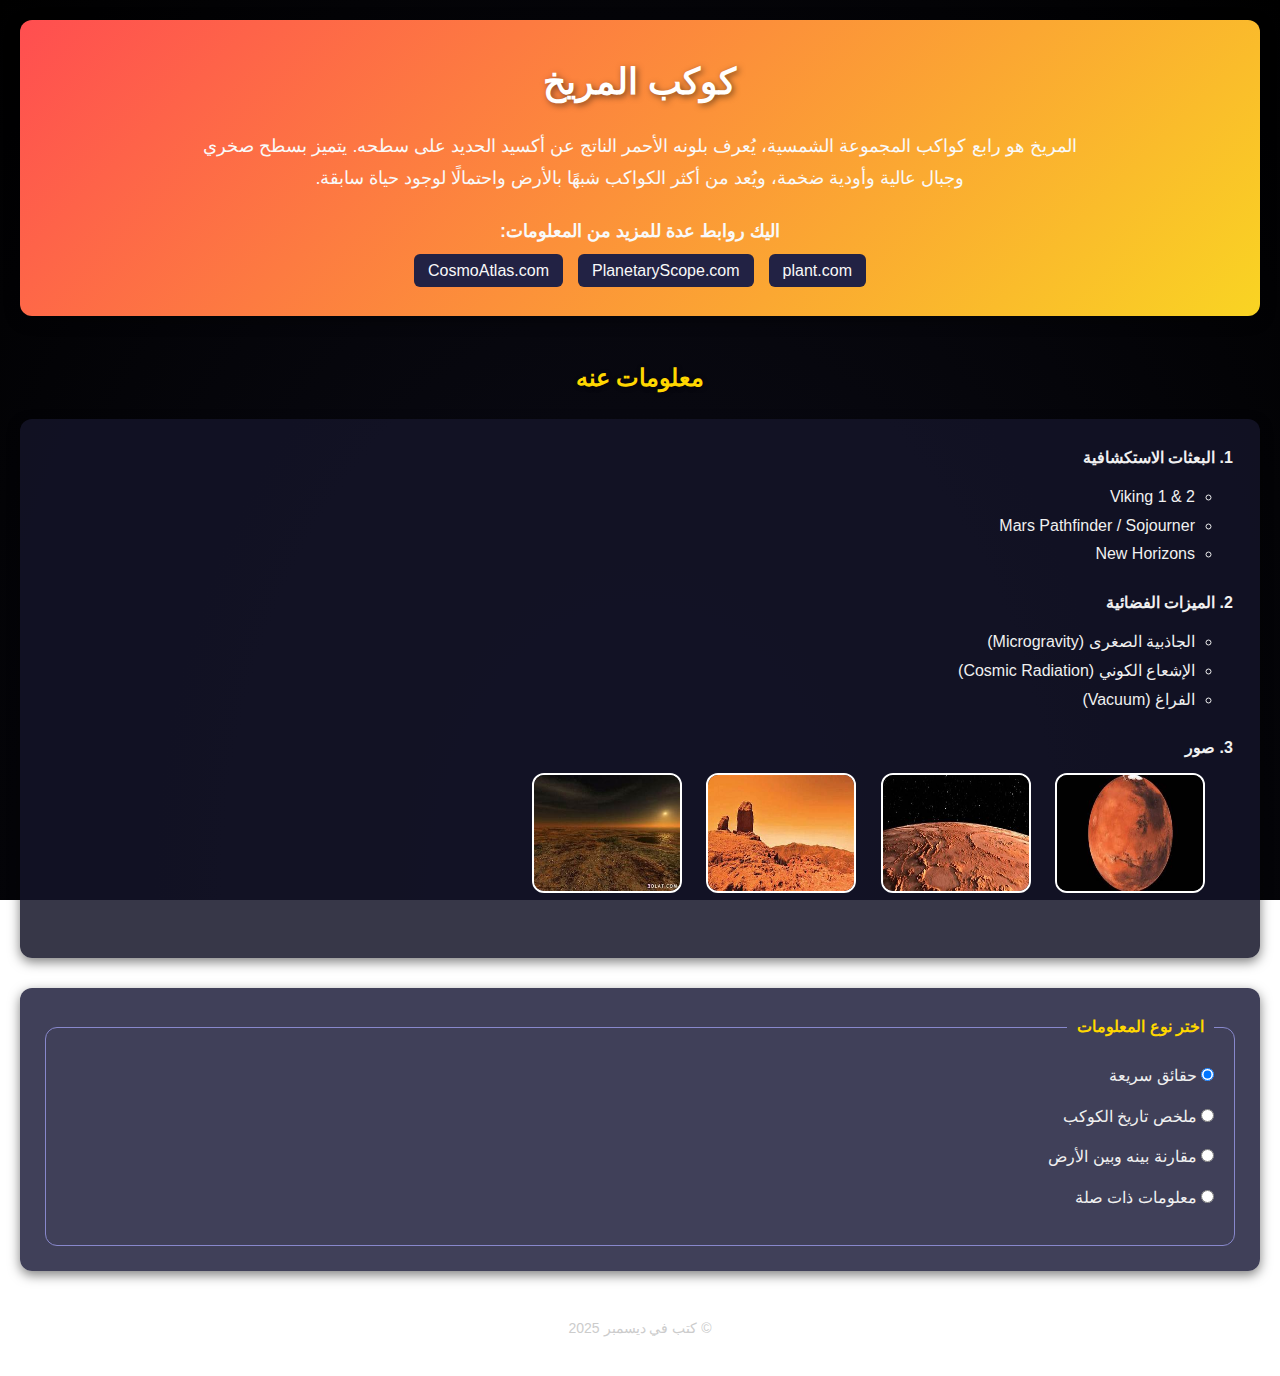
<file: index.html>
<!DOCTYPE html>
<html lang="ar">
<head>
    <meta charset="UTF-8">
    <meta name="viewport" content="width=device-width, initial-scale=1.0">
    <title>كوكب المريخ</title>
    <link rel="stylesheet" href="style.css">
</head>

<body>
    <header>
        <h1>كوكب المريخ</h1>
        <p>المريخ هو رابع كواكب المجموعة الشمسية، يُعرف بلونه الأحمر الناتج عن أكسيد الحديد على سطحه.
           يتميز بسطح صخري وجبال عالية وأودية ضخمة، ويُعد من أكثر الكواكب شبهًا بالأرض واحتمالًا لوجود حياة سابقة.
        </p>

        <nav>
            <p>اليك روابط عدة للمزيد من المعلومات:</p>
            <ul>
                <li><a href="https://ma3lomateworld.com/%D9%83%D9%88%D9%83%D8%A8-%D8%A7%D9%84%D9%85%D8%B1%D9%8A%D8%AE-%D9%85%D8%B9%D9%84%D9%88%D9%85%D8%A7%D8%AA-%D8%B4%D8%A7%D9%85%D9%84%D8%A9-%D8%B9%D9%86-%D9%87%D8%B0%D8%A7-%D8%A7%D9%84%D9%83%D9%88%D9%83/"> plant.com</a></li>
                <li><a href="https://aldira.net/?p=1662">PlanetaryScope.com</a></li>
                <li><a href="https://thecosmicatlas">CosmoAtlas.com</a></li>
            </ul>
        </nav>
    </header>

    <h2>معلومات عنه</h2>
    <section>
        <ol>
            <li>
                البعثات الاستكشافية
                <ul>
                    <li>Viking 1 & 2</li>
                    <li>Mars Pathfinder / Sojourner</li>
                    <li>New Horizons</li>
                </ul>
            </li>

            <li>
                الميزات الفضائية
                <ul>
                    <li>الجاذبية الصغرى (Microgravity)</li>
                    <li>الإشعاع الكوني (Cosmic Radiation)</li>
                    <li>الفراغ (Vacuum)</li>
                </ul>
            </li>

            <li>
                صور
                <div>
                    <img src="a.jfif" width="150" height="120">
                    <img src="aa.jfif" width="150" height="120">
                    <img src="aaa.jfif" width="150" height="120">
                    <img src="aaaa.jfif" width="150" height="120">
                </div>
            </li>
        </ol>
    </section>

    <aside>
        <form>
            <fieldset>
                <legend>اختر نوع المعلومات</legend>
                <div>
                    <input type="radio" id="a" name="s" checked>
                    <label for="a">حقائق سريعة</label>
                </div>
                <div>
                    <input type="radio" id="b" name="s">
                    <label for="b">ملخص تاريخ الكوكب</label>
                </div>
                <div>
                    <input type="radio" id="c" name="s">
                    <label for="c">مقارنة بينه وبين الأرض</label>
                </div>
                <div>
                    <input type="radio" id="d" name="s">
                    <label for="d">معلومات ذات صلة</label>
                </div>
            </fieldset>
        </form>
    </aside>

    <footer>
        <p>&copy; كتب في ديسمبر 2025</p>
    </footer>
</body>
</html>
</file>
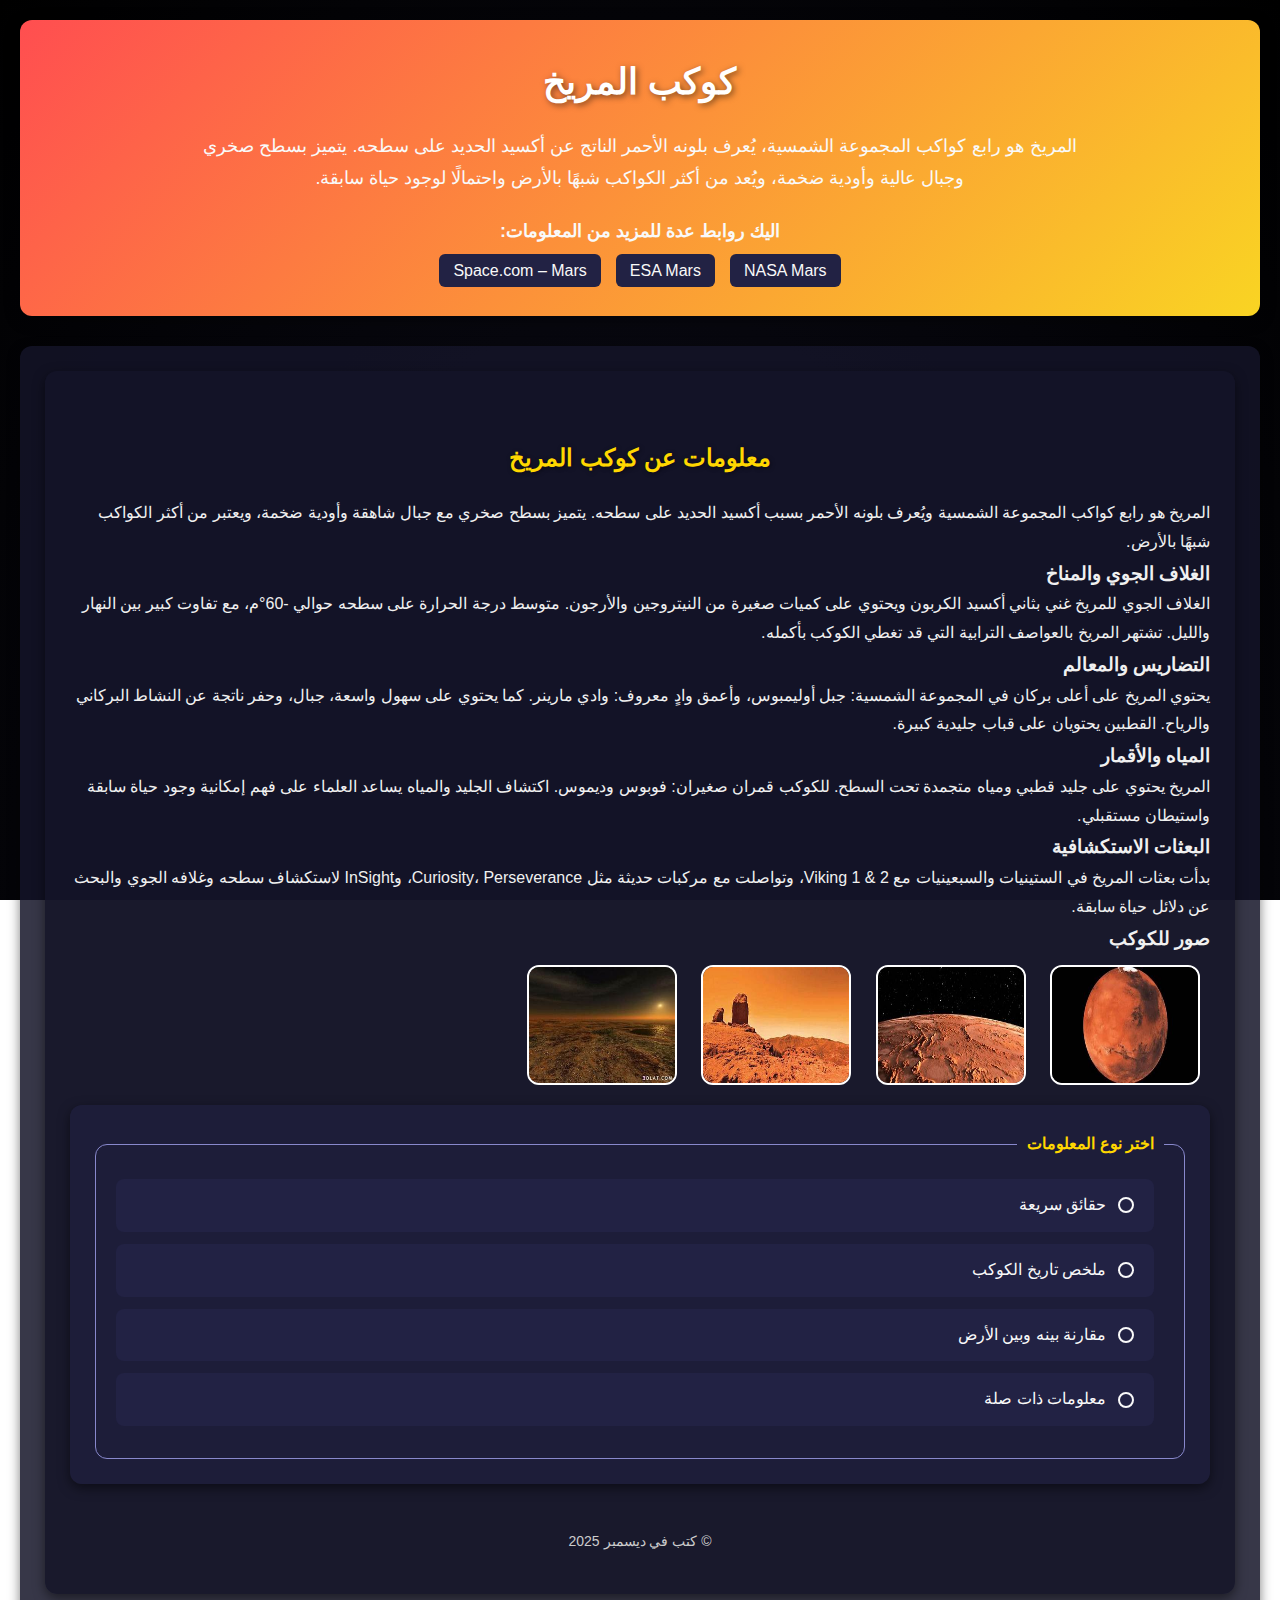
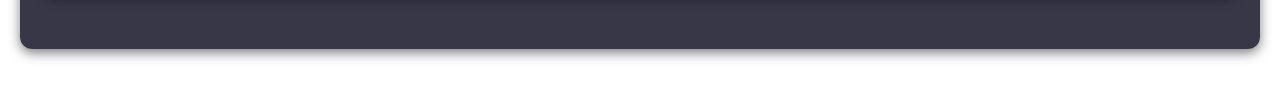
<file: form_one-1.html>
<!DOCTYPE html>
<html lang="ar">

<head>
    <meta charset="UTF-8">
    <meta name="viewport" content="width=device-width, initial-scale=1.0">
    <title>كوكب المريخ</title>
    <link rel="stylesheet" href="style.css">
</head>

<body>
    <header>
        <div class="A">
            <h1>كوكب المريخ</h1>
        </div>
        <div class="a">
            <p>
                المريخ هو رابع كواكب المجموعة الشمسية، يُعرف بلونه الأحمر الناتج عن أكسيد الحديد على سطحه.
                يتميز بسطح صخري وجبال عالية وأودية ضخمة، ويُعد من أكثر الكواكب شبهًا بالأرض واحتمالًا لوجود حياة سابقة.
            </p>

            <nav>
    <p>اليك روابط عدة للمزيد من المعلومات:</p>
    <ul>
        <li><a href="https://mars.nasa.gov" target="_blank">NASA Mars</a></li>
        <li><a href="https://www.esa.int/Science_Exploration/Space_Science/Mars_Exploration" target="_blank">ESA Mars</a></li>
        <li><a href="https://www.space.com/topics/mars" target="_blank">Space.com – Mars</a></li>
    </ul>
</nav>

        </div>
    </header>

    <div class="b"></div>
   
    <section>

<section>
    <h2>معلومات عن كوكب المريخ</h2>
    <p>
        المريخ هو رابع كواكب المجموعة الشمسية ويُعرف بلونه الأحمر بسبب أكسيد الحديد على سطحه. 
        يتميز بسطح صخري مع جبال شاهقة وأودية ضخمة، ويعتبر من أكثر الكواكب شبهًا بالأرض.
    </p>

    <h3>الغلاف الجوي والمناخ</h3>
    <p>
        الغلاف الجوي للمريخ غني بثاني أكسيد الكربون ويحتوي على كميات صغيرة من النيتروجين والأرجون. 
        متوسط درجة الحرارة على سطحه حوالي -60°م، مع تفاوت كبير بين النهار والليل. 
        تشتهر المريخ بالعواصف الترابية التي قد تغطي الكوكب بأكمله.
    </p>

    <h3>التضاريس والمعالم</h3>
    <p>
        يحتوي المريخ على أعلى بركان في المجموعة الشمسية: جبل أوليمبوس، وأعمق وادٍ معروف: وادي مارينر. 
        كما يحتوي على سهول واسعة، جبال، وحفر ناتجة عن النشاط البركاني والرياح. 
        القطبين يحتويان على قباب جليدية كبيرة.
    </p>

    <h3>المياه والأقمار</h3>
    <p>
        المريخ يحتوي على جليد قطبي ومياه متجمدة تحت السطح. 
        للكوكب قمران صغيران: فوبوس وديموس. 
        اكتشاف الجليد والمياه يساعد العلماء على فهم إمكانية وجود حياة سابقة واستيطان مستقبلي.
    </p>

    <h3>البعثات الاستكشافية</h3>
    <p>
        بدأت بعثات المريخ في الستينيات والسبعينيات مع Viking 1 & 2، وتواصلت مع مركبات حديثة مثل 
        Curiosity، Perseverance، وInSight لاستكشاف سطحه وغلافه الجوي والبحث عن دلائل حياة سابقة.
    </p>

    <h3>صور للكوكب</h3>
    <div>
        <img src="a.jfif" width="150" height="120">
        <img src="aa.jfif" width="150" height="120">
        <img src="aaa.jfif" width="150" height="120">
        <img src="aaaa.jfif" width="150" height="120">
    </div>


    <div class="c"></div>
    <aside>
        <fieldset>
            <legend>اختر نوع المعلومات</legend>
            <a class="option" href="tw2o.html"><span class="circle"></span>حقائق سريعة</a>
            <a class="option" href="tre.html"><span class="circle"></span>ملخص تاريخ الكوكب</a>
            <a class="option" href="ooo.html"><span class="circle"></span>مقارنة بينه وبين الأرض</a>
            <a class="option" href="four.html"><span class="circle"></span>معلومات ذات صلة</a>
        </fieldset>
    </aside>

    <footer>
        <p>&copy; كتب في ديسمبر 2025</p>
    </footer>
</body>

</html>
</file>
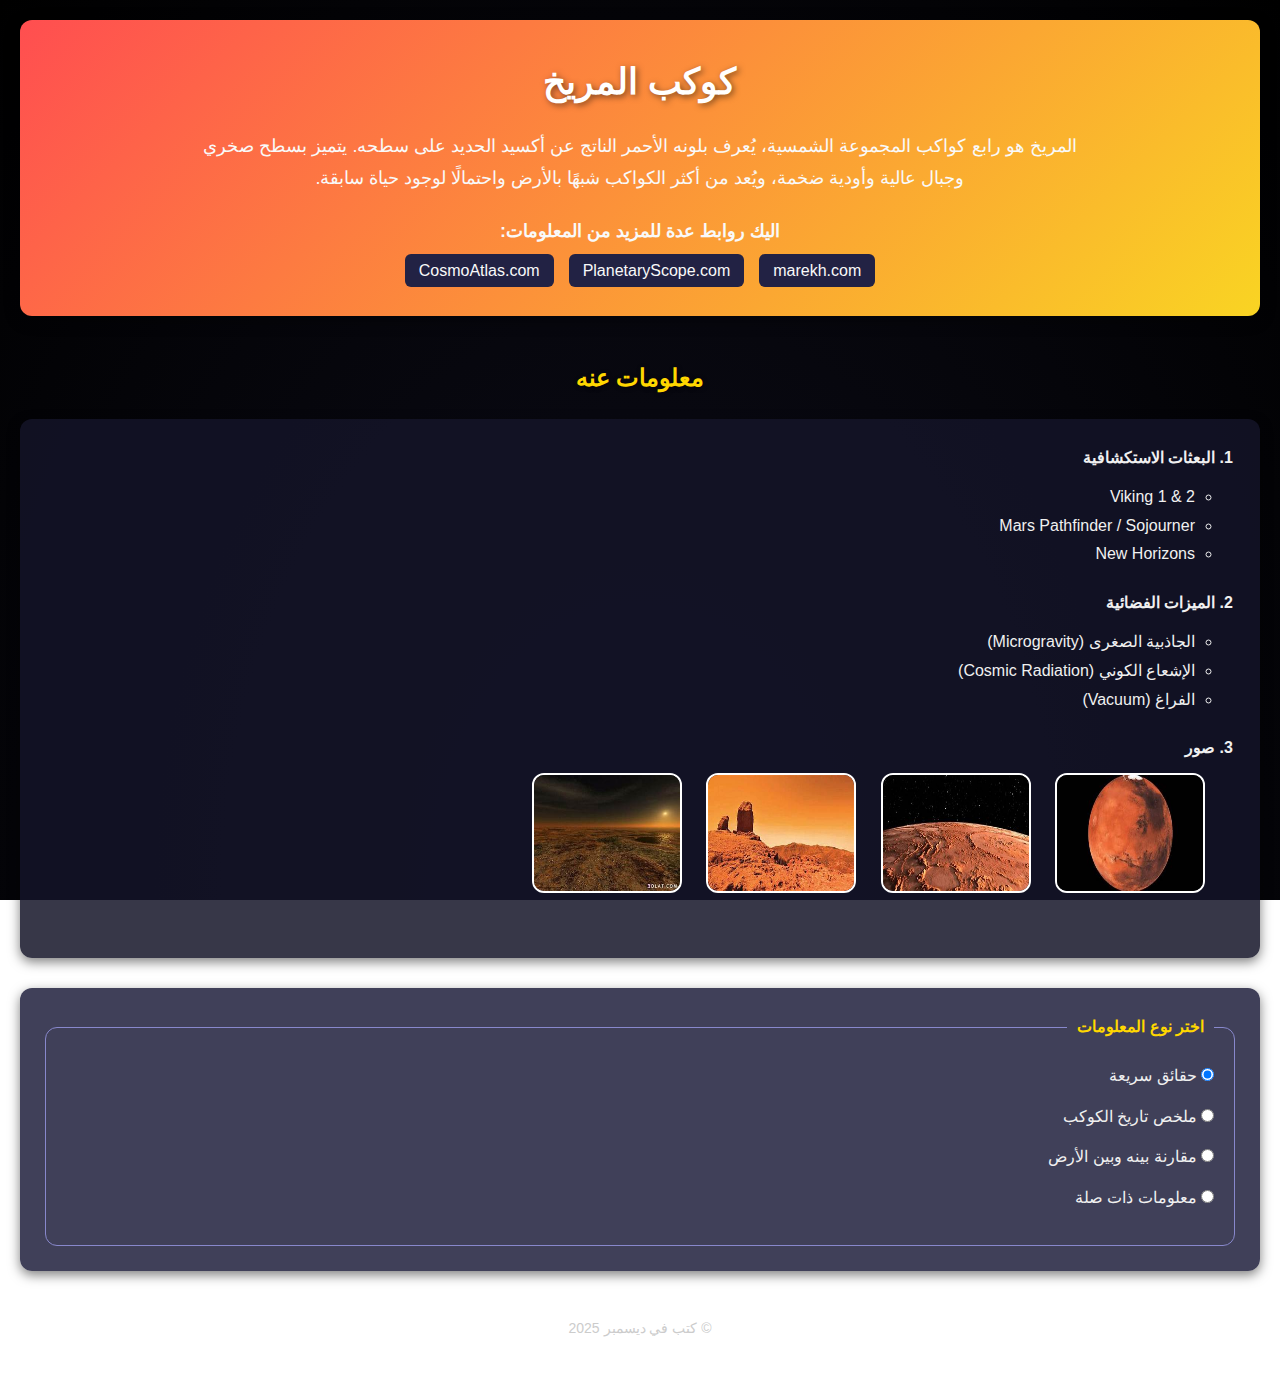
<file: form_one.html>
<!DOCTYPE html>
<html lang="ar">
<head>
    <meta charset="UTF-8">
    <meta name="viewport" content="width=device-width, initial-scale=1.0">
    <title>كوكب المريخ</title>
    <link rel="stylesheet" href="style.css">
</head>

<body>
    <header>
        <h1>كوكب المريخ</h1>
        <p>المريخ هو رابع كواكب المجموعة الشمسية، يُعرف بلونه الأحمر الناتج عن أكسيد الحديد على سطحه.
           يتميز بسطح صخري وجبال عالية وأودية ضخمة، ويُعد من أكثر الكواكب شبهًا بالأرض واحتمالًا لوجود حياة سابقة.
        </p>

        <nav>
            <p>اليك روابط عدة للمزيد من المعلومات:</p>
            <ul>
                <li><a href="#p">marekh.com</a></li>
                <li><a href="#p">PlanetaryScope.com</a></li>
                <li><a href="#p">CosmoAtlas.com</a></li>
            </ul>
        </nav>
    </header>

    <h2>معلومات عنه</h2>
    <section>
        <ol>
            <li>
                البعثات الاستكشافية
                <ul>
                    <li>Viking 1 & 2</li>
                    <li>Mars Pathfinder / Sojourner</li>
                    <li>New Horizons</li>
                </ul>
            </li>

            <li>
                الميزات الفضائية
                <ul>
                    <li>الجاذبية الصغرى (Microgravity)</li>
                    <li>الإشعاع الكوني (Cosmic Radiation)</li>
                    <li>الفراغ (Vacuum)</li>
                </ul>
            </li>

            <li>
                صور
                <div>
                    <img src="a.jfif" width="150" height="120">
                    <img src="aa.jfif" width="150" height="120">
                    <img src="aaa.jfif" width="150" height="120">
                    <img src="aaaa.jfif" width="150" height="120">
                </div>
            </li>
        </ol>
    </section>

    <aside>
        <form>
            <fieldset>
                <legend>اختر نوع المعلومات</legend>
                <div>
                    <input type="radio" id="a" name="s" checked>
                    <label for="a">حقائق سريعة</label>
                </div>
                <div>
                    <input type="radio" id="b" name="s">
                    <label for="b">ملخص تاريخ الكوكب</label>
                </div>
                <div>
                    <input type="radio" id="c" name="s">
                    <label for="c">مقارنة بينه وبين الأرض</label>
                </div>
                <div>
                    <input type="radio" id="d" name="s">
                    <label for="d">معلومات ذات صلة</label>
                </div>
            </fieldset>
        </form>
    </aside>

    <footer>
        <p>&copy; كتب في ديسمبر 2025</p>
    </footer>
</body>
</html>
</file>
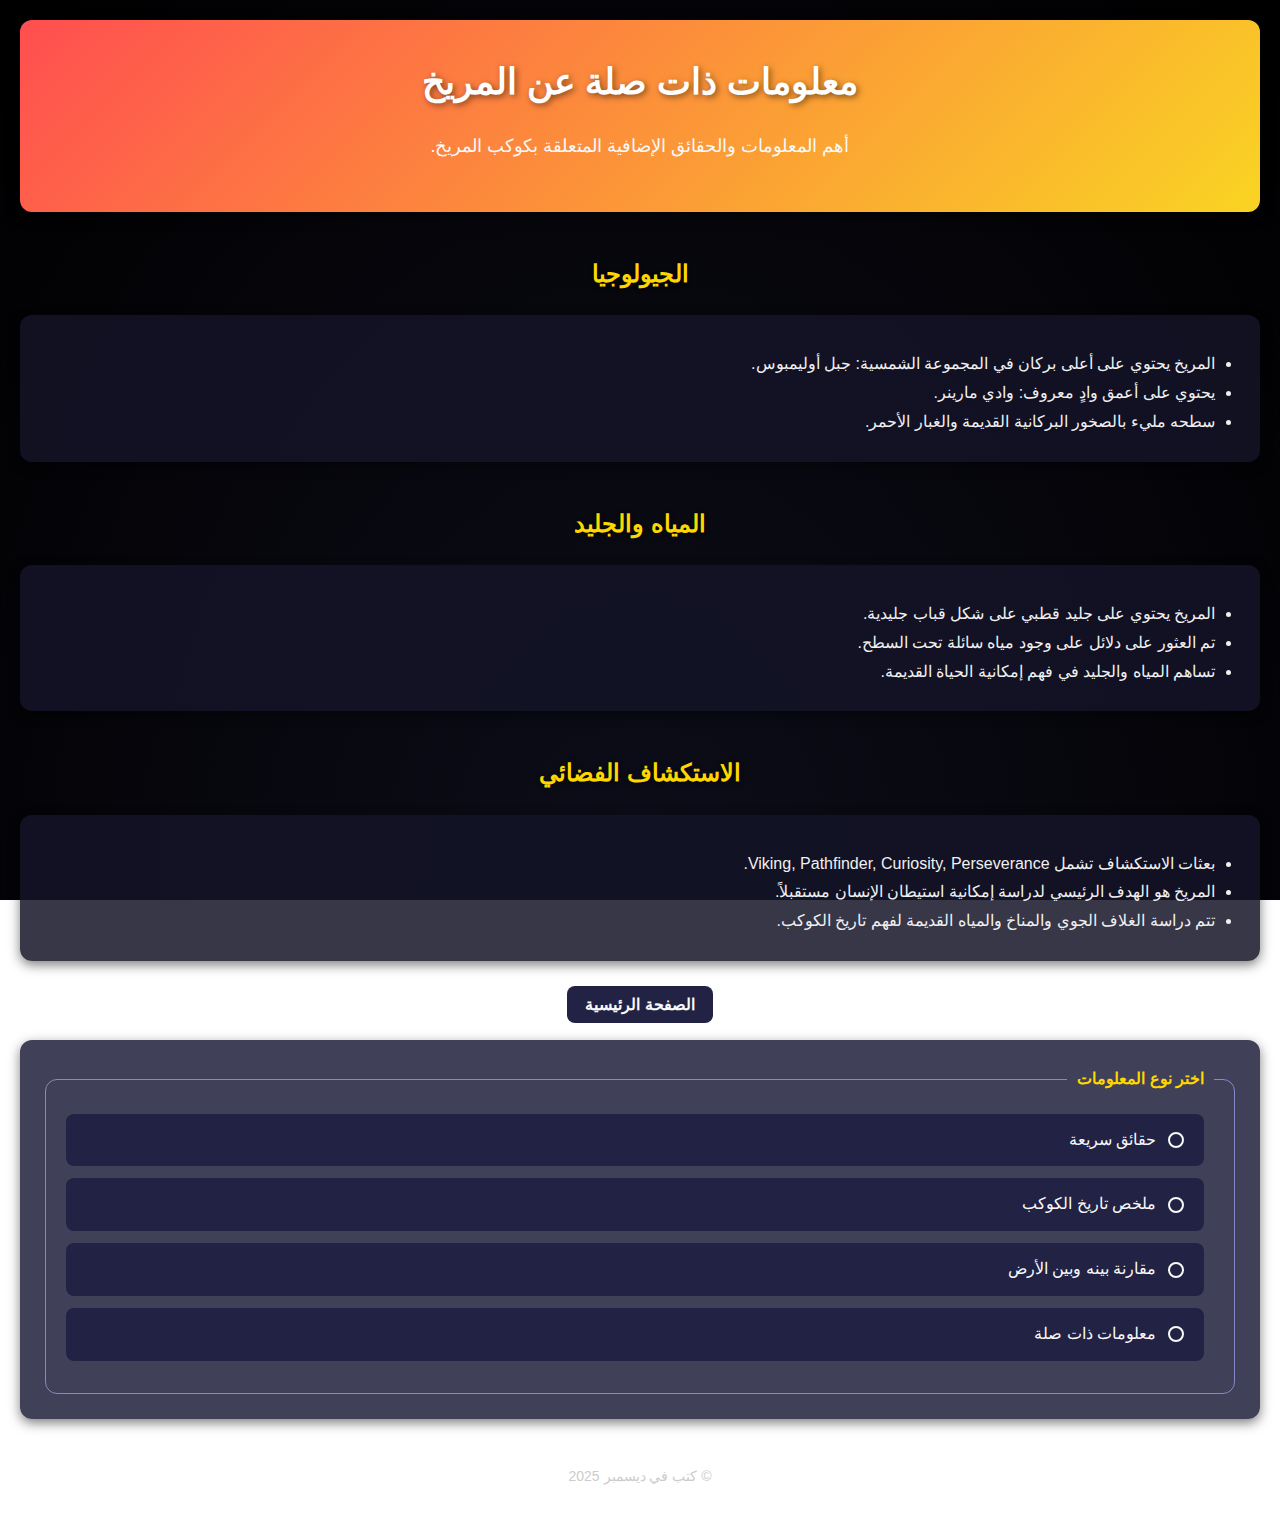
<file: four.html>
<!DOCTYPE html>
<html lang="ar">

<head>
    <meta charset="UTF-8">
    <meta name="viewport" content="width=device-width, initial-scale=1.0">
    <title>معلومات ذات صلة عن المريخ</title>
    <link rel="stylesheet" href="style.css">
</head>

<body>
    <header>
        <h1>معلومات ذات صلة عن المريخ</h1>
        <p>أهم المعلومات والحقائق الإضافية المتعلقة بكوكب المريخ.</p>
    </header>

    <h2>الجيولوجيا</h2>
    <section>
        <ul>
            <li>المريخ يحتوي على أعلى بركان في المجموعة الشمسية: جبل أوليمبوس.</li>
            <li>يحتوي على أعمق وادٍ معروف: وادي مارينر.</li>
            <li>سطحه مليء بالصخور البركانية القديمة والغبار الأحمر.</li>
        </ul>
    </section>

    <h2>المياه والجليد</h2>
    <section>
        <ul>
            <li>المريخ يحتوي على جليد قطبي على شكل قباب جليدية.</li>
            <li>تم العثور على دلائل على وجود مياه سائلة تحت السطح.</li>
            <li>تساهم المياه والجليد في فهم إمكانية الحياة القديمة.</li>
        </ul>
    </section>

    <h2>الاستكشاف الفضائي</h2>
    <section>
        <ul>
            <li>بعثات الاستكشاف تشمل Viking, Pathfinder, Curiosity, Perseverance.</li>
            <li>المريخ هو الهدف الرئيسي لدراسة إمكانية استيطان الإنسان مستقبلاً.</li>
            <li>تتم دراسة الغلاف الجوي والمناخ والمياه القديمة لفهم تاريخ الكوكب.</li>
        </ul>
    </section>
  <div class="home-button-container">
    <a class="home-button" href="form_one-1.html">الصفحة الرئيسية</a>
</div>
    <aside>
        <fieldset>
            <legend>اختر نوع المعلومات</legend>
            <a class="option" href="tw2o.html"><span class="circle"></span> حقائق سريعة</a>
            <a class="option" href="tre.html"><span class="circle"></span> ملخص تاريخ الكوكب</a>
            <a class="option" href="ooo.html"><span class="circle"></span> مقارنة بينه وبين الأرض</a>
            <a class="option" href="four.html"><span class="circle"></span> معلومات ذات صلة</a>
        </fieldset>
    </aside>

    <footer>
        <p>&copy; كتب في ديسمبر 2025</p>
    </footer>
</body>

</html>
</file>
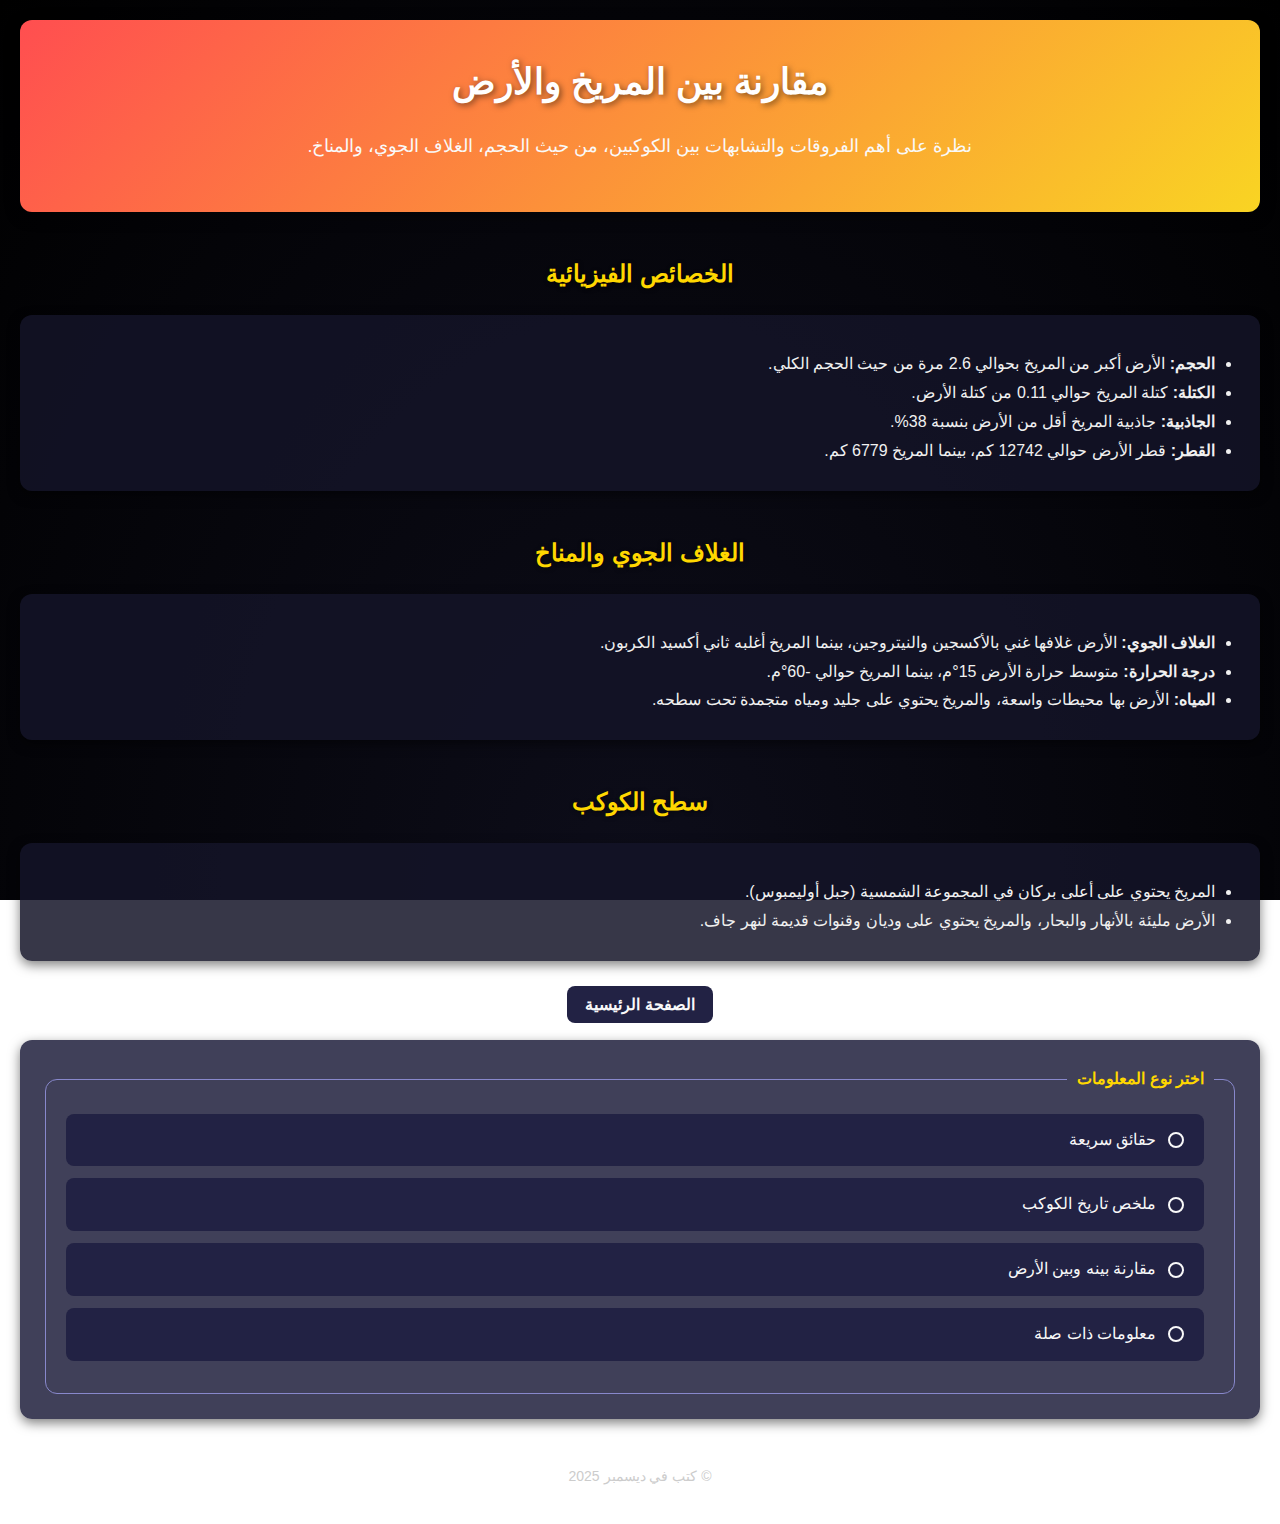
<file: ooo.html>
<!DOCTYPE html>
<html lang="ar">

<head>
    <meta charset="UTF-8">
    <meta name="viewport" content="width=device-width, initial-scale=1.0">
    <title>مقارنة المريخ والأرض</title>
    <link rel="stylesheet" href="style.css">
</head>

<body>
    <header>

        <h1>مقارنة بين المريخ والأرض</h1>
        <p>نظرة على أهم الفروقات والتشابهات بين الكوكبين، من حيث الحجم، الغلاف الجوي، والمناخ.</p>
    </header>

    <h2>الخصائص الفيزيائية</h2>
    <section>
        <ul>
            <li><strong>الحجم:</strong> الأرض أكبر من المريخ بحوالي 2.6 مرة من حيث الحجم الكلي.</li>
            <li><strong>الكتلة:</strong> كتلة المريخ حوالي 0.11 من كتلة الأرض.</li>
            <li><strong>الجاذبية:</strong> جاذبية المريخ أقل من الأرض بنسبة 38%.</li>
            <li><strong>القطر:</strong> قطر الأرض حوالي 12742 كم، بينما المريخ 6779 كم.</li>
        </ul>
    </section>

    <h2>الغلاف الجوي والمناخ</h2>
    <section>
        <ul>
            <li><strong>الغلاف الجوي:</strong> الأرض غلافها غني بالأكسجين والنيتروجين، بينما المريخ أغلبه ثاني أكسيد الكربون.</li>
            <li><strong>درجة الحرارة:</strong> متوسط حرارة الأرض 15°م، بينما المريخ حوالي -60°م.</li>
            <li><strong>المياه:</strong> الأرض بها محيطات واسعة، والمريخ يحتوي على جليد ومياه متجمدة تحت سطحه.</li>
        </ul>
    </section>

    <h2>سطح الكوكب</h2>
    <section>
        <ul>
            <li>المريخ يحتوي على أعلى بركان في المجموعة الشمسية (جبل أوليمبوس).</li>
            <li>الأرض مليئة بالأنهار والبحار، والمريخ يحتوي على وديان وقنوات قديمة لنهر جاف.</li>
        </ul>
    </section>
 
    
         <div class="home-button-container">
    <a class="home-button" href="form_one-1.html">الصفحة الرئيسية</a>
</div>
    <aside>

        <fieldset>
            <legend>اختر نوع المعلومات</legend>
            <a class="option" href="tw2o.html"><span class="circle"></span> حقائق سريعة</a>
            <a class="option" href="tre.html"><span class="circle"></span> ملخص تاريخ الكوكب</a>
            <a class="option" href="ooo.html"><span class="circle"></span> مقارنة بينه وبين الأرض</a>
            <a class="option" href="four.html"><span class="circle"></span> معلومات ذات صلة</a>
        </fieldset>
    </aside>

    <footer>
        <p>&copy; كتب في ديسمبر 2025</p>
    </footer>
</body>

</html>
</file>
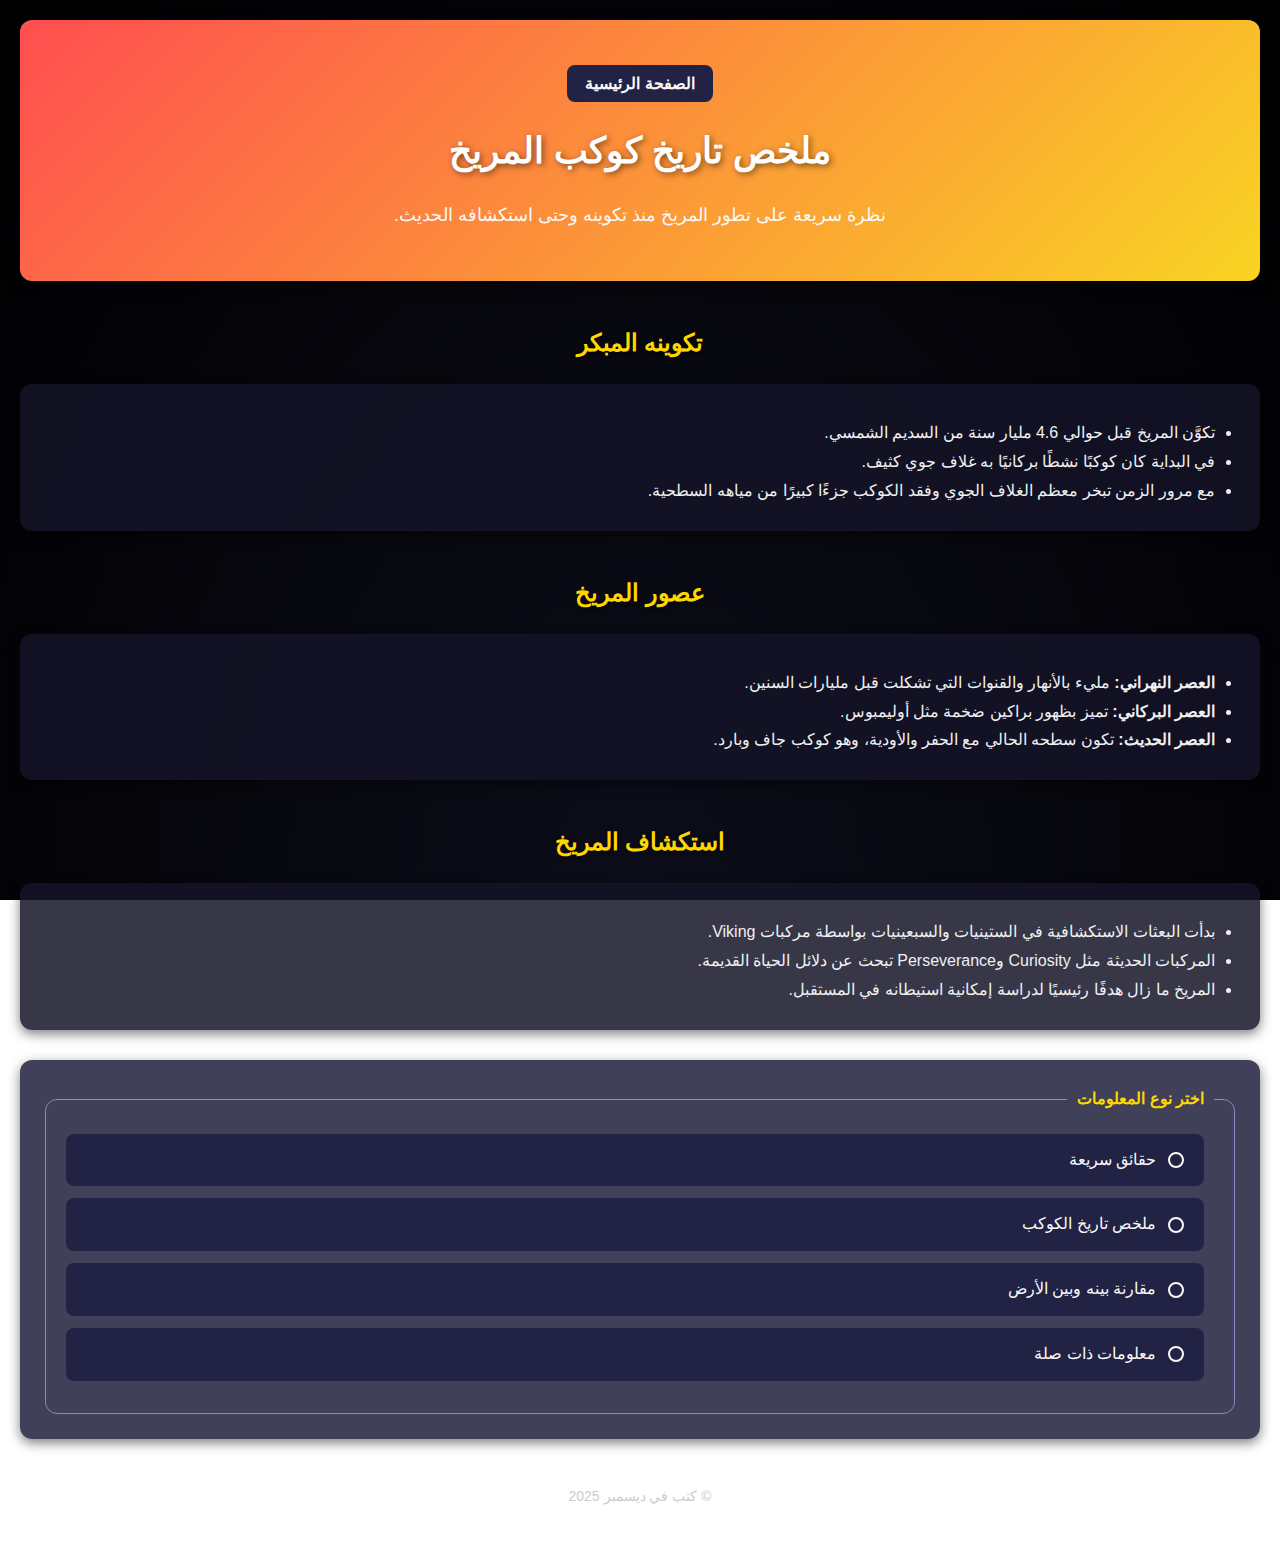
<file: tre.html>
<!DOCTYPE html>
<html lang="ar">

<head>
    <meta charset="UTF-8">
    <meta name="viewport" content="width=device-width, initial-scale=1.0">
    <title>ملخص تاريخ كوكب المريخ</title>
    <link rel="stylesheet" href="style.css">
</head>

<body>
    <header>
 <div class="home-button-container">
    <a class="home-button" href="form_one-1.html">الصفحة الرئيسية</a>
</div>
        <h1>ملخص تاريخ كوكب المريخ</h1>
        <p>نظرة سريعة على تطور المريخ منذ تكوينه وحتى استكشافه الحديث.</p>
    </header>

    <h2>تكوينه المبكر</h2>
    <section>
        <ul>
            <li>تكوَّن المريخ قبل حوالي 4.6 مليار سنة من السديم الشمسي.</li>
            <li>في البداية كان كوكبًا نشطًا بركانيًا به غلاف جوي كثيف.</li>
            <li>مع مرور الزمن تبخر معظم الغلاف الجوي وفقد الكوكب جزءًا كبيرًا من مياهه السطحية.</li>
        </ul>
    </section>

    <h2>عصور المريخ</h2>
    <section>
        <ul>
            <li><strong>العصر النهراني:</strong> مليء بالأنهار والقنوات التي تشكلت قبل مليارات السنين.</li>
            <li><strong>العصر البركاني:</strong> تميز بظهور براكين ضخمة مثل أوليمبوس.</li>
            <li><strong>العصر الحديث:</strong> تكون سطحه الحالي مع الحفر والأودية، وهو كوكب جاف وبارد.</li>
        </ul>
    </section>

    <h2>استكشاف المريخ</h2>
    <section>
        <ul>
            <li>بدأت البعثات الاستكشافية في الستينيات والسبعينيات بواسطة مركبات Viking.</li>
            <li>المركبات الحديثة مثل Curiosity وPerseverance تبحث عن دلائل الحياة القديمة.</li>
            <li>المريخ ما زال هدفًا رئيسيًا لدراسة إمكانية استيطانه في المستقبل.</li>
        </ul>
    </section>
    <aside>
        <fieldset>
            <legend>اختر نوع المعلومات</legend>
            <a class="option" href="tw2o.html"><span class="circle"></span> حقائق سريعة</a>
            <a class="option" href="tre.html"><span class="circle"></span> ملخص تاريخ الكوكب</a>
            <a class="option" href="ooo.html"><span class="circle"></span> مقارنة بينه وبين الأرض</a>
            <a class="option" href="four.html"><span class="circle"></span> معلومات ذات صلة</a>
        </fieldset>
    </aside>

    <footer>
        <p>&copy; كتب في ديسمبر 2025</p>
    </footer>
</body>

</html>
</file>
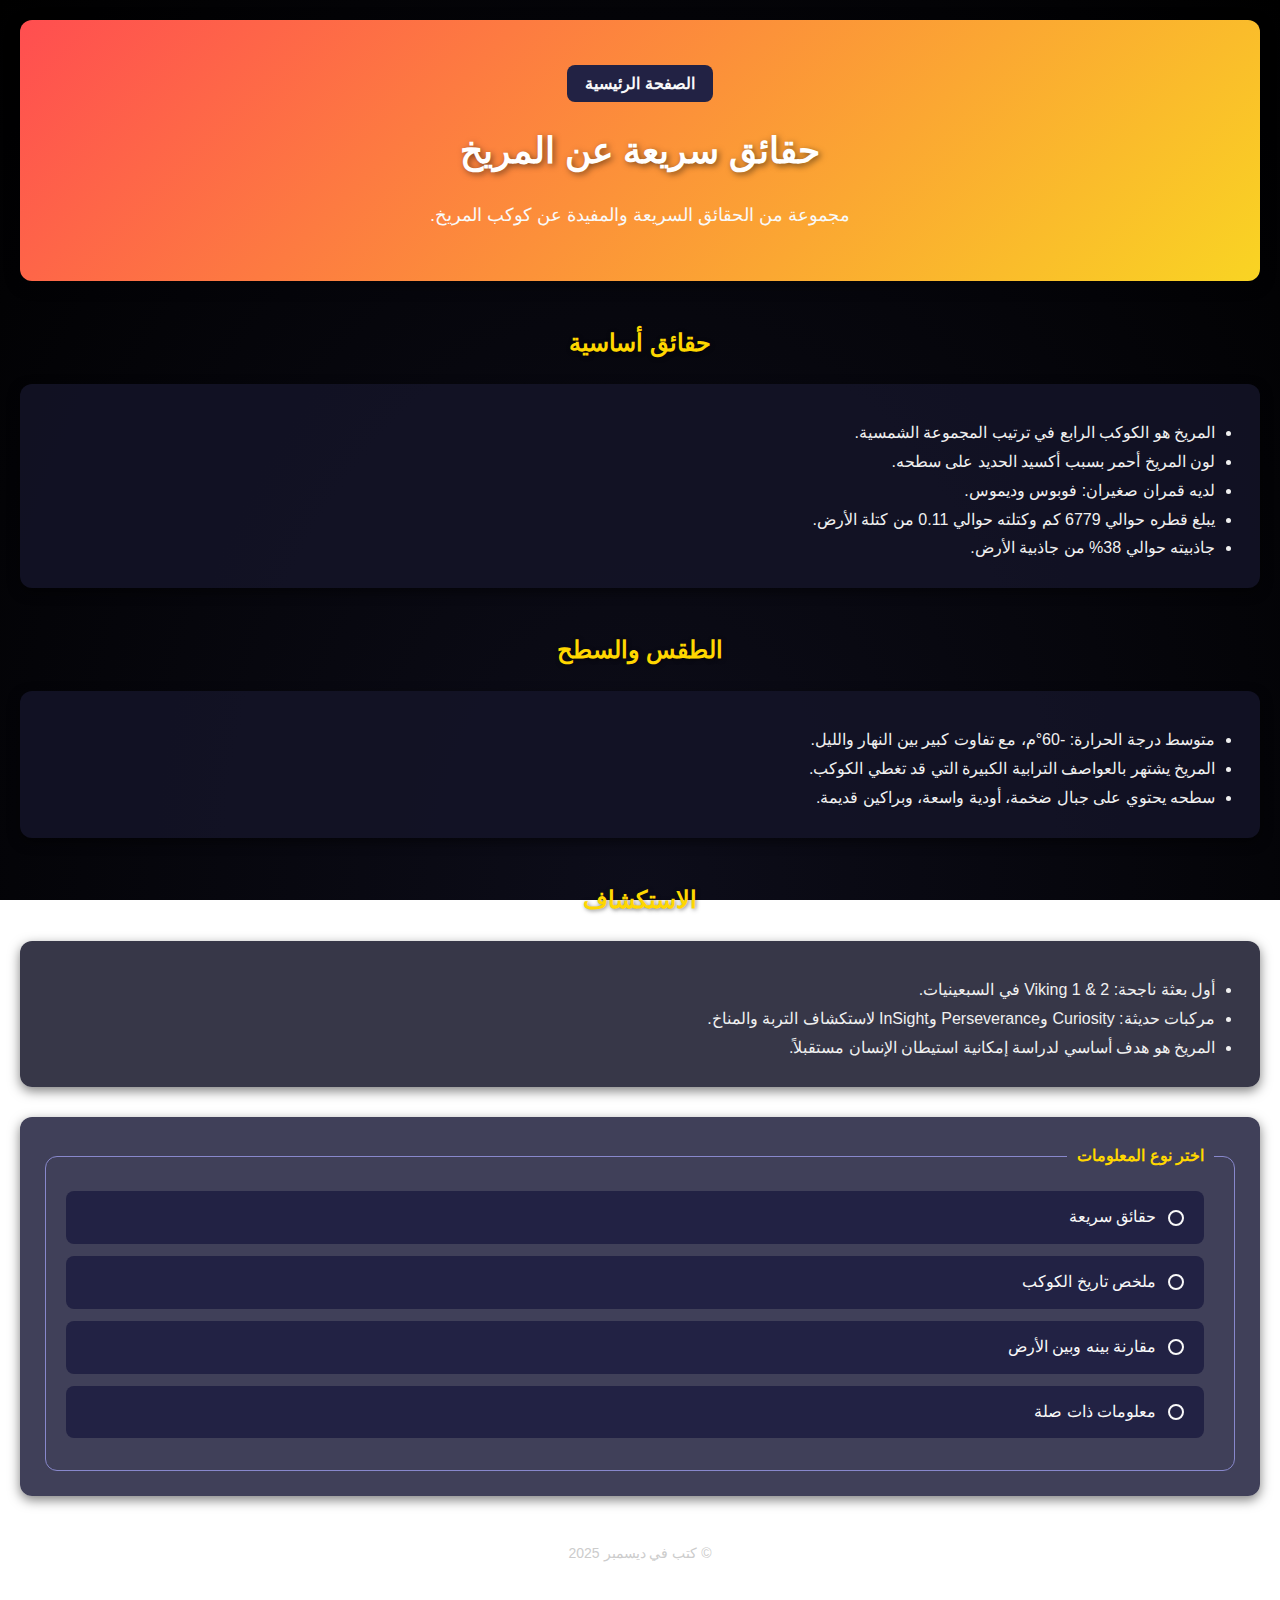
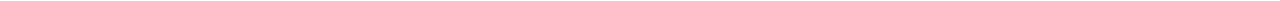
<file: tw2o.html>
<!DOCTYPE html>
<html lang="ar">

<head>
    <meta charset="UTF-8">
    <meta name="viewport" content="width=device-width, initial-scale=1.0">
    <title>حقائق سريعة عن المريخ</title>
    <link rel="stylesheet" href="style.css">
</head>

<body>
    <header>
         <div class="home-button-container">
    <a class="home-button" href="form_one-1.html">الصفحة الرئيسية</a>
</div>
        <h1>حقائق سريعة عن المريخ</h1>
        <p>مجموعة من الحقائق السريعة والمفيدة عن كوكب المريخ.</p>
    </header>

    <h2>حقائق أساسية</h2>
    <section>
        <ul>
            <li>المريخ هو الكوكب الرابع في ترتيب المجموعة الشمسية.</li>
            <li>لون المريخ أحمر بسبب أكسيد الحديد على سطحه.</li>
            <li>لديه قمران صغيران: فوبوس وديموس.</li>
            <li>يبلغ قطره حوالي 6779 كم وكتلته حوالي 0.11 من كتلة الأرض.</li>
            <li>جاذبيته حوالي 38% من جاذبية الأرض.</li>
        </ul>
    </section>

    <h2>الطقس والسطح</h2>
    <section>
        <ul>
            <li>متوسط درجة الحرارة: -60°م، مع تفاوت كبير بين النهار والليل.</li>
            <li>المريخ يشتهر بالعواصف الترابية الكبيرة التي قد تغطي الكوكب.</li>
            <li>سطحه يحتوي على جبال ضخمة، أودية واسعة، وبراكين قديمة.</li>
        </ul>
    </section>

    <h2>الاستكشاف</h2>
    <section>
        <ul>
            <li>أول بعثة ناجحة: Viking 1 & 2 في السبعينيات.</li>
            <li>مركبات حديثة: Curiosity وPerseverance وInSight لاستكشاف التربة والمناخ.</li>
            <li>المريخ هو هدف أساسي لدراسة إمكانية استيطان الإنسان مستقبلاً.</li>
        </ul>
    </section>
 
    <aside>
        <fieldset>
            <legend>اختر نوع المعلومات</legend>
            <a class="option" href="tw2o.html"><span class="circle"></span> حقائق سريعة</a>
            <a class="option" href="tre.html"><span class="circle"></span> ملخص تاريخ الكوكب</a>
            <a class="option" href="ooo.html"><span class="circle"></span> مقارنة بينه وبين الأرض</a>
            <a class="option" href="four.html"><span class="circle"></span> معلومات ذات صلة</a>
        </fieldset>
    </aside>

    <footer>
        <p>&copy; كتب في ديسمبر 2025</p>
    </footer>
</body>

</html>
</file>
<file: style.css>
/* ===== Reset & Base ===== */
* {
    margin: 0;
    padding: 0;
    box-sizing: border-box;
}

body {
    font-family: Arial, sans-serif;
    direction: rtl;
    background: radial-gradient(ellipse at bottom, #0d0d1a 0%, #000000 100%);
    color: #f0f0f0;
    line-height: 1.8;
    padding: 20px;
    background-attachment: fixed;
}

/* ===== Header ===== */
header {
    background: linear-gradient(135deg, #ff4e50, #f9d423);
    padding: 30px;
    border-radius: 12px;
    margin-bottom: 30px;
    box-shadow: 0 4px 15px rgba(0,0,0,0.4);
}

header h1 {
    text-align: center;
    font-size: 36px;
    margin-bottom: 15px;
    color: #fff;
    text-shadow: 2px 2px 6px rgba(0,0,0,0.5);
}

header p {
    text-align: center;
    max-width: 900px;
    margin: 0 auto 20px;
    color: #f9f9f9;
    font-size: 18px;
}

/* ===== Navigation ===== */
nav {
    margin-top: 20px;
}

nav p {
    font-weight: bold;
    margin-bottom: 10px;
}

nav ul {
    list-style: none;
    display: flex;
    gap: 15px;
    flex-wrap: wrap;
    justify-content: center;
}

nav ul li a {
    text-decoration: none;
    background: #222244;
    padding: 8px 14px;
    border-radius: 6px;
    color: #f9f9f9;
    transition: 0.3s;
}

nav ul li a:hover {
    background: #5555aa;
    color: #fff;
}

/* ===== Section Title ===== */
h2 {
    text-align: center;
    margin: 40px 0 20px;
    color: #ffd700;
    text-shadow: 1px 1px 4px rgba(0,0,0,0.5);
}

/* ===== Main Section ===== */
section {
    background: rgba(20, 20, 40, 0.85);
    padding: 25px;
    border-radius: 12px;
    margin-bottom: 30px;
    box-shadow: 0 4px 12px rgba(0,0,0,0.5);
}

section ol {
    padding-right: 20px;
}

section > ol > li {
    margin-bottom: 20px;
    font-weight: bold;
}

section ul {
    margin-top: 10px;
    padding-right: 20px;
    font-weight: normal;
}

/* ===== Images ===== */
section img {
    margin: 10px;
    border-radius: 12px;
    border: 2px solid #fff;
    transition: transform 0.3s, box-shadow 0.3s;
}

section img:hover {
    transform: scale(1.1);
    box-shadow: 0 0 15px #ffd700;
}

/* ===== Aside ===== */
aside {
    background: rgba(30, 30, 60, 0.85);
    padding: 25px;
    border-radius: 12px;
    margin-bottom: 30px;
    box-shadow: 0 4px 12px rgba(0,0,0,0.5);
}

fieldset {
    border: 1px solid #8888cc;
    padding: 20px;
    border-radius: 12px;
}

legend {
    font-weight: bold;
    padding: 0 10px;
    color: #ffd700;
}

aside div {
    margin-bottom: 12px;
}

aside a {
    margin-right: 10px;
    text-decoration: none;
    color: #00ffff;
    transition: 0.3s;
}

aside a:hover {
    color: #ffd700;
}

/* ===== Footer ===== */
footer {
    text-align: center;
    padding: 15px;
    color: #ccc;
    font-size: 14px;
}

/* ===== Responsive ===== */
@media (max-width: 768px) {
    nav ul {
        flex-direction: column;
    }

    section img {
        width: 100%;
        height: auto;
    }
}

/* ===== Aside – Options Vertical with Circle ===== */
.option {
    display: flex;
    align-items: center;
    gap: 12px;
    background: #222244;
    color: #f9f9f9;
    text-decoration: none;
    padding: 12px 20px;
    margin-bottom: 12px;
    border-radius: 8px;
    transition: 0.3s;
}

.option:hover {
    background: #5555aa;
}

/* الدائرة على يسار كل اختيار */
.option .circle {
    width: 16px;
    height: 16px;
    border: 2px solid #f9f9f9;
    border-radius: 50%;
    flex-shrink: 0;
    position: relative;
}

.option:hover .circle {
    background-color: #ffd700;
}

.home-button-container {
    text-align: center;
    margin: 20px 0;
}

.home-button {
    background: #222244;
    color: #f9f9f9;
    text-decoration: none;
    padding: 10px 18px;
    border-radius: 8px;
    font-weight: bold;
    transition: 0.3s;
}

.home-button:hover {
    background: #5555aa;
}
</file>
